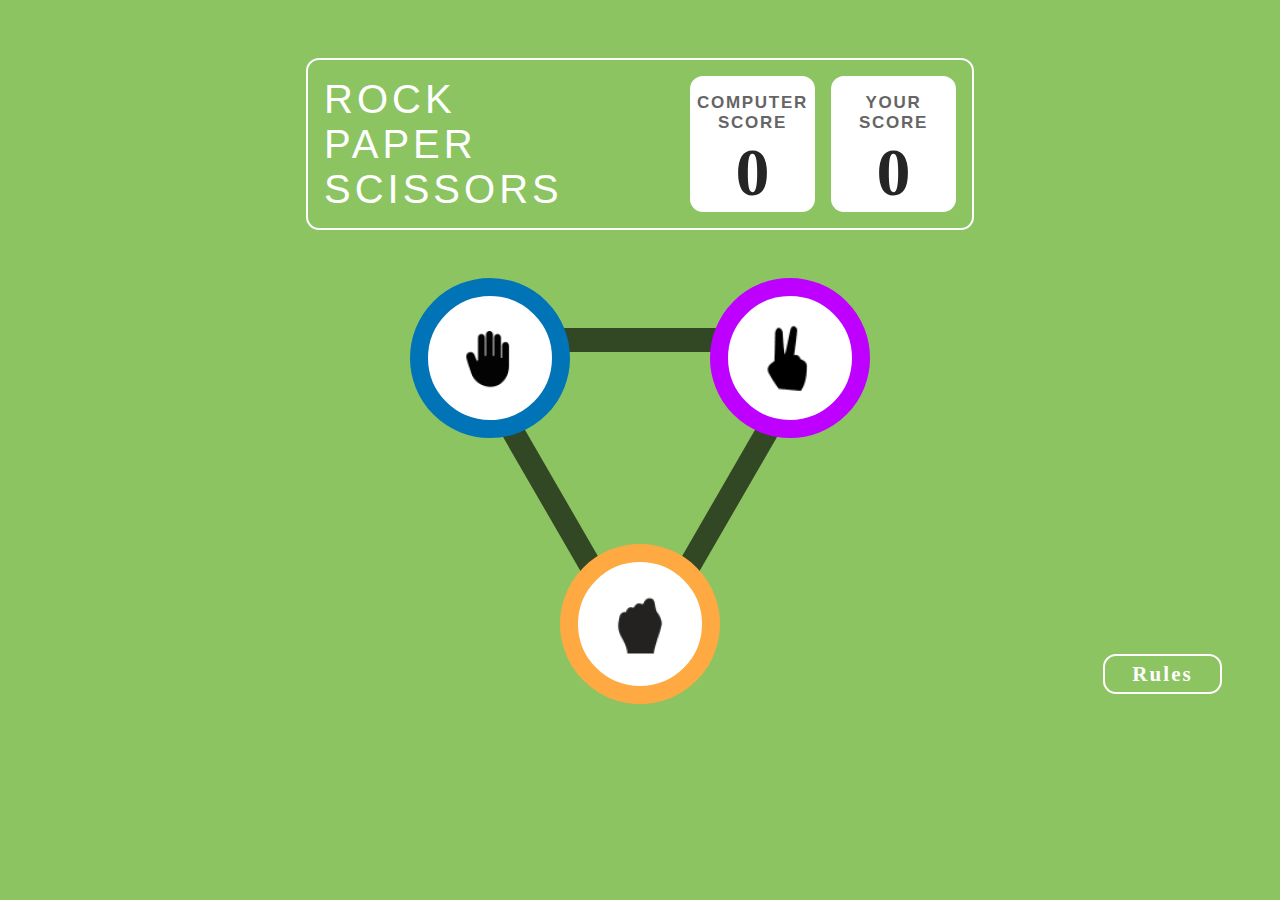
<file: index.html>
<!DOCTYPE html>
<html lang="en">
<head>
    <meta charset="UTF-8">
    <meta name="viewport" content="width=device-width, initial-scale=1.0">
    <link rel="stylesheet" href="./style.css">
    <title>Game</title>
</head>
<body>
    <header>
        <div id="headbox">
            <div class="headcontent" id="rps">
                <p> ROCK <br>
                    PAPER <br>
                    SCISSORS
                </p>
            </div>
            <div class="headcontent" id="hbox">
                <div class="score" id="scorec">
                    <span id="scorecname">
                        <p class="hscore">
                            COMPUTER <br>
                            SCORE
                        </p>
                        <p class="hhscore" id="scorecomp">
                            0
                        </p>
                    </span>
                </div>

                <div class="score" id="scoreu">
                    <span id="scoreuname">
                        <p class="hscore">
                            YOUR <br>
                            SCORE
                        </p>
                        <p class="hhscore" id="scoreuser">
                            0
                        </p>
                    </span>
                </div>
            </div>

        </div>

    </header>
    <div class="gamebox">
        <div class="mumma hidden">
            <div class="triangle"></div>
            <div class="triangle1"></div>
            <button class="number top " id="rock"></button>
            <button class="number bottom-left" id="paper"></button>
            <button class="number bottom-right" id="scissors"></button>
        </div>
        <div class="mainresbox">
            <div class="resultgen">
                <div class="resultgenchoice">
                    <div class="rc" id="yourchoice">YOU PICKED</div>
                    <div class="rc" id="compchoice">PC PICKED</div>
                </div>
                <div class="circleanimate">
                    <div class="pulse onepulse">
                        <div class="main one"></div>
                        <span id="firstspan"style="--i: 1;"></span>
                        <span id="firstspan"style="--i: 2;"></span>
                        <span id="firstspan"style="--i: 3;"></span>
                    </div>
                    <div class="addBox hidden">
                        <div id="status"></div>
                        <div id="status1">AGAINST PC</div>
                        <div>
                        <button id="addBox">Play Again</button>
                    </div>
                    </div>
                    <div class="pulse twopulse">
                        <div class="main two"></div>
                        <span id="secondspan"style="--i: 1;"></span>
                        <span id="secondspan"style="--i: 2;"></span>
                        <span id="secondspan"style="--i: 3;"></span>
                    </div>
                </div>
            </div>
        </div>
    </div>

    <div class="rulesandnext">
        <div class="rulebook hidden">
            <button id=cross>X</button>
            <h1>Game Rules</h1>
            <ul>
                <li>Rock beats scissors, scissors beat paper, and paper beats rock.</li>
                <li>Agree ahead of time whether you’ll count off “rock, paper, scissors, shoot” or just “rock, paper,
                    scissors.”</li>
                <li>Use rock, paper, scissors to settle minor decisions or simply play to pass the time</li>
                <li>If both players lay down the same hand, each player lays down another hand</li>
            </ul>
        </div>
        <div class="container">
            <button class="sub-box" id="togglerulebook">Rules</button>
            <a href="./win.html">
                <button class="sub-box hidden">Next</button>
            </a>
            </div>
    </div>
    <script src="./index.js"></script>
</body>
    

</html>
</file>
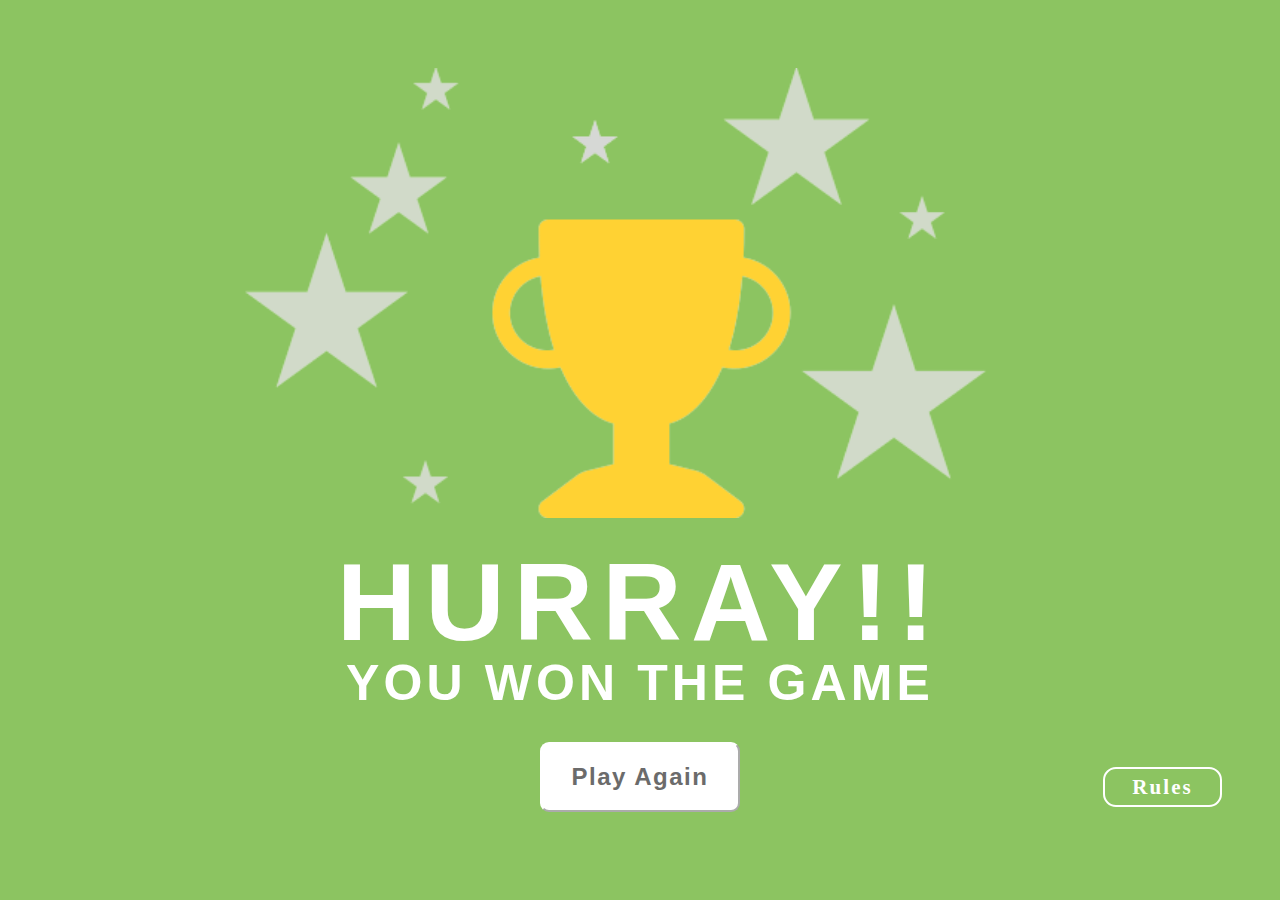
<file: win.html>
<!DOCTYPE html>
<html lang="en">
<head>
    <meta charset="UTF-8">
    <meta name="viewport" content="width=device-width, initial-scale=1.0">
    <link rel="stylesheet" href="./style.css">
    <title>Final Page</title>
</head>
<body>

    <div class="finalbodypage">
        <div class="finalstuff">
            <img id="Trophy" src="./trophywithstar.png" alt="imgg">
        </div>
        <div class="finalstuff">
            <div id="aa1">HURRAY!!</div>
            <div id="aa2">YOU WON THE GAME</div>
            <div id="aa3"><a href="./index.html"><button id="addBox" >Play Again</button></a></div>
        </div>
    </div>

    <div class="rulesandnext">
        <div class="rulebook hidden">
            <button id=cross>X</button>
            <h1>Game Rules</h1>
            <ul>
                <li>Rock beats scissors, scissors beat paper, and paper beats rock.</li>
                <li>Agree ahead of time whether you’ll count off “rock, paper, scissors, shoot” or just “rock, paper,
                    scissors.”</li>
                <li>Use rock, paper, scissors to settle minor decisions or simply play to pass the time</li>
                <li>If both players lay down the same hand, each player lays down another hand</li>
            </ul>
        </div>
        <div class="container">
            <button class="sub-box" id="togglerulebook">Rules</button>
        </div>
    </div>
    <script src="./index.js"></script>
</body>
</html>
</file>
<file: style.css>
@font-face {
    font-family: 'Dangrek';
    src: url('path-to-your-font/Dangrek-Regular.woff2') format('woff2'),
        /* Modern Browsers */
}

:root {
    --rock: url(./rock.png);
    --paper: url(./paper.png);
    --scissors: url(./scissor.png);
    --bgc: #8CC461;
    --bx1: #FFA943;
    --bx2: #BD00FF;
    --bx3: #0074B6;

}

button:hover {
    cursor: pointer;
    background-color: #3e8e4172
}

button:active {
    background-color: #3e8e4173;
    box-shadow: 0 5px #666;
    transform: translateY(4px);
}

body {
    /* border: 2px solid black; */
    background-color: var(--bgc);
    display: flex;
    justify-content: center;
    align-items: center;
    position: relative;
}

header {
    display: flex;
    width: 50%;
    padding: 1em;
    align-self: flex-start;
    border: 2px solid #fff;
    border-radius: 13px;
    position: absolute;
    top: 50px;
}

#headbox {
    display: flex;
    overflow: hidden;
    justify-content: space-between;
    width: 100%;
    /* border: 2px solid red; */
}

.headcontent {
    display: flex;
    align-items: center;
    /* border: 2px solid yellow; */
}

#rps p {
    margin: 0;
    color: #FFF;
    font-family: Arial, Helvetica, sans-serif;
    font-size: 40px;
    font-style: normal;
    font-weight: 400;
    letter-spacing: 4px;
    /* border: 2px solid rgb(0, 255, 42); */
}

#hbox {
    overflow: hidden;
    /* border: 2px solid pink; */
    display: flex;
    justify-content: space-between;
    width: 50%;
    justify-content: end;

}

#hbox .score {
    display: inline-block;
    flex-shrink: 0;
    background-color: #FFF;
    border-radius: 13px;
    /* border: 2px solid rgb(0, 255, 42); */
    width: 125px;
    padding: 0%;
    margin-left: 1em;
}

.hscore {
    margin-bottom: 0;
    text-align: center;
    color: #656565;
    font-family: Arial, Helvetica, sans-serif;
    font-size: 17px;
    font-style: normal;
    font-weight: 700;
    line-height: normal;
    letter-spacing: 1.7px;
    /* border: 2px solid teal; */
}

.hhscore {

    margin: 0;
    color: #252525;
    text-align: center;
    font-family: Roboto;
    font-size: 68px;
    font-style: normal;
    font-weight: 700;
    /* border: 2px solid teal; */
}

.rulesandnext {
    display: flex;
    flex-direction: column;
    justify-content: space-between;
    align-items: flex-end;
    /* border: 2px solid magenta; */
    width: 350px;
    height: auto;
    position: absolute;
    right: 50px;
    bottom: 25px;
}

.rulebook {
    display: grid;
    place-items: center;
    height: auto;
    width: 300px;
    background-color: #004429;
    color: #FFF;
    border: 4px solid white;
    border-radius: 10%;
    margin-bottom: 30px;
    position: relative;
}

.rulebook.hidden {
    display: none;
}

.rulebook #cross {
    font-family: 'Dangrek', sans-serif;
    font-size: xx-large;
    font-weight: 600;
    color: #fff;
    border: 4px solid white;
    background-color: red;
    padding: 4px 12px;
    border-radius: 50%;
    position: absolute;
    right: -15px;
    top: -25px;

}

.rulebook ul {
    margin-top: 0;
    padding-right: 1vw;
}

.rulebook ul li::marker {
    color: yellow;
    font-size: x-large;
    /* You can adjust the size as needed */
}

.rulebook ul li {
    text-align: justify;
    font-size: medium;
    list-style-type: square;
    margin-bottom: 10px;

}

.container {
    display: flex;
    justify-content: end;
    /* border: 2px solid pink; */
    width: 80%;
}

.sub-box {
    border: 2px solid white;
    background-color: transparent;
    color: #fff;
    width: 119px;
    height: 40px;
    border-radius: 13px;
    font-family: Roboto;
    font-size: 21px;
    font-style: normal;
    font-weight: 600;
    line-height: normal;
    letter-spacing: 2.1px;
    margin-left: 20px;
}

.sub-box.hidden {
    display: none;
}

/*GameBox*/
.gamebox {
    display: flex;
    flex-direction: column;
    align-items: center;
    /* border: 2px solid white; */
    margin-top: 20REM;
    width: 50%;
}

/*Triangle*/
.mumma {
    position: fixed;
    display: flex;
    justify-content: baseline;
    width: fit-content;
    /* border: 10px solid yellow; */
    position: relative;
    margin-bottom: 5vh;
    display: block;
}



.triangle {
    /* border: 1px solid red; */
    width: 0;
    height: 0;
    border-left: 200px solid transparent;
    border-right: 200px solid transparent;
    border-top: 346.4px solid rgba(0, 0, 0, 0.64);
    /* (100 * √3 / 2) for equilateral triangle */
    position: relative;
}

.triangle1 {
    bottom: 13%;
    right: calc(10%);
    align-self: center;
    /* border: 1px solid red; */
    width: 0;
    height: 0;
    border-left: 160px solid transparent;
    border-right: 160px solid transparent;
    border-top: 277.12px solid var(--bgc);
    /* (100 * √3 / 2) for equilateral triangle */
    position: absolute;
}

button.number {
    height: 160px;
    width: 160px;
    display: flex;
    justify-content: center;
    align-items: center;
    color: black;
    font-weight: bold;
    border-radius: 50%;

    position: absolute;
    background-color: #FFF;
}

.top {
    background: var(--rock) no-repeat center;
    border: 18px solid var(--bx1);
    bottom: -30px;
    left: 30%;
}

.bottom-left {
    background: var(--paper) no-repeat center;
    align-self: flex-end;
    border: 18px solid var(--bx3);
    top: -50px;
    left: -30px;
}

.bottom-right {
    background: var(--scissors) no-repeat center;
    background-size: 50px;
    /*Explicit declaration of size*/
    align-self: flex-end;
    border: 18px solid var(--bx2);
    top: -50px;
    right: -30px;
}

/*RESULT GEN*/
.mainresbox {
    display: none;
    width: 100%;
}

.resultgen {
    /* border: 2px solid white; */
    width: 100%;
}

.resultgenchoice {
    display: flex;
    justify-content: space-between;
    /* border: 1px solid white; */
    margin: 10px;
}

.resultgenchoice .rc {
    color: #FFF;
    font-family: Roboto;
    font-size: 17px;
    font-style: normal;
    font-weight: 600;
    line-height: normal;
    letter-spacing: 1.7px;
    /* border: 1px solid white; */
    margin: 10px 30px;
}

/*RESULT GEN CIRCLE ANIMATION*/
.circleanimate {
    display: flex;
    justify-content: space-between;
    align-items: center;
    height: auto;
    width: auto;
    /* border: 3px solid white; */
    position: relative;

}


.pulse {
    width: 150px;
    height: 150px;
    border-radius: 50%;
    background-color: transparent;
    border: 28px solid transparent;
}


.pulse .main {
    position: absolute;
    top: 0%;
    border: 28px solid rgb(237, 12, 8);
    width: 150px;
    height: 150px;
    z-index: 1;
    border-radius: 50%;
    background-color: #fff;
    background-image: var(--rock);
    background-repeat: no-repeat;
    background-position: center;

}

.addBox.hidden {
    display: none;
    flex-direction: column;
    justify-content: center;
    align-items: center;
    align-self: center;
    /* border: 2px solid white; */
    justify-content: center;
}

.addBox #status {
    color: #FFF;
    text-align: center;
    font-family: Roboto;
    font-size: 39px;
    font-style: normal;
    font-weight: 800;
    line-height: normal;
    letter-spacing: 3.9px;
}

.addBox #status1 {
    margin-top: 10px;
    color: #FFF;
    text-align: center;
    font-family: Roboto;
    font-size: 25px;
    font-style: normal;
    font-weight: 800;
    line-height: normal;
    letter-spacing: 2.5px;
}

#addBox {
    margin-top: 10px;
    width: 174px;
    height: 44px;
    border-radius: 9px;
    border-color: inherit;
    background: #FFF;
    color: #6B6B6B;
    font-family: Arial, Helvetica, sans-serif;
    font-size: 15px;
    font-style: normal;
    font-weight: 600;
    line-height: normal;
    letter-spacing: 1.5px;
}

.main.two {
    position: absolute;
    top: 0%;
    border: 28px solid rgb(8, 237, 8);
    width: 150px;
    height: 150px;
    z-index: 1;
    border-radius: 50%;
    background-color: #fff;
    background-repeat: no-repeat;
    background-position: center;

}

.main.one {
    left: 0%;
}

.main.two {
    right: 0%;
}

.pulse #firstspan {
    position: absolute;
    top: 0%;
    left: 0%;
    width: 150px;
    height: 150px;
    border: 28px solid green;
    background-color: green;
    border-radius: inherit;
    opacity: 0.8;
}

.pulse #secondspan {
    position: absolute;
    top: 0%;
    right: 0%;
    width: 150px;
    height: 150px;
    border: 28px solid green;
    background-color: green;
    border-radius: inherit;
    opacity: 0.8;
}

.pulse.onepulse.animate #firstspan {
    animation: pulseanimation 4s ease-out infinite;
    animation-delay: calc(0.5s * var(--i));

}

.pulse.twopulse.animate #secondspan {
    animation: pulseanimation 4s ease-out infinite;
    animation-delay: calc(0.5s * var(--i));

}


@keyframes pulseanimation {
    100% {
        opacity: 0;
        transform: scale(2);
    }
}

/*Final page CSS*/
.finalbodypage {
    /* border: 2px solid white; */
    width: 100%;

}

.finalstuff {
    display: flex;
    flex-direction: column;
    align-items: center;
    /* border: 2px solid white; */
    padding: 10px;
}
#Trophy{
margin-top: 50px;
margin-left: -50px;
height:50vh ;}

#aa1 {
    margin-bottom: 30px;
    /* border: 2px solid white; */
    width: auto;
    height: 86px;
    flex-shrink: 0;
    color: #FFF;
    text-align: center;
    font-family: Arial, Helvetica, sans-serif;
    font-size: 110px;
    font-style: normal;
    font-weight: 600;
    line-height: normal;
    letter-spacing: 9.1px;
}

#aa2 {

    margin-bottom: 10px;
    /* border: 2px solid white; */
    color: #FFF;
    text-align: center;
    font-family: Arial, Helvetica, sans-serif;
    font-size: 50px;
    font-style: normal;
    font-weight: 600;
    line-height: normal;
    letter-spacing: 4.1px;
}

#aa3 {
    
    padding: 10px;
    
    /* border: 2px solid white; */
}
#aa3 button{
    font-size: x-large;
    width: 200px;
    height: 70px;
    border-color: #fff;
}
</file>
